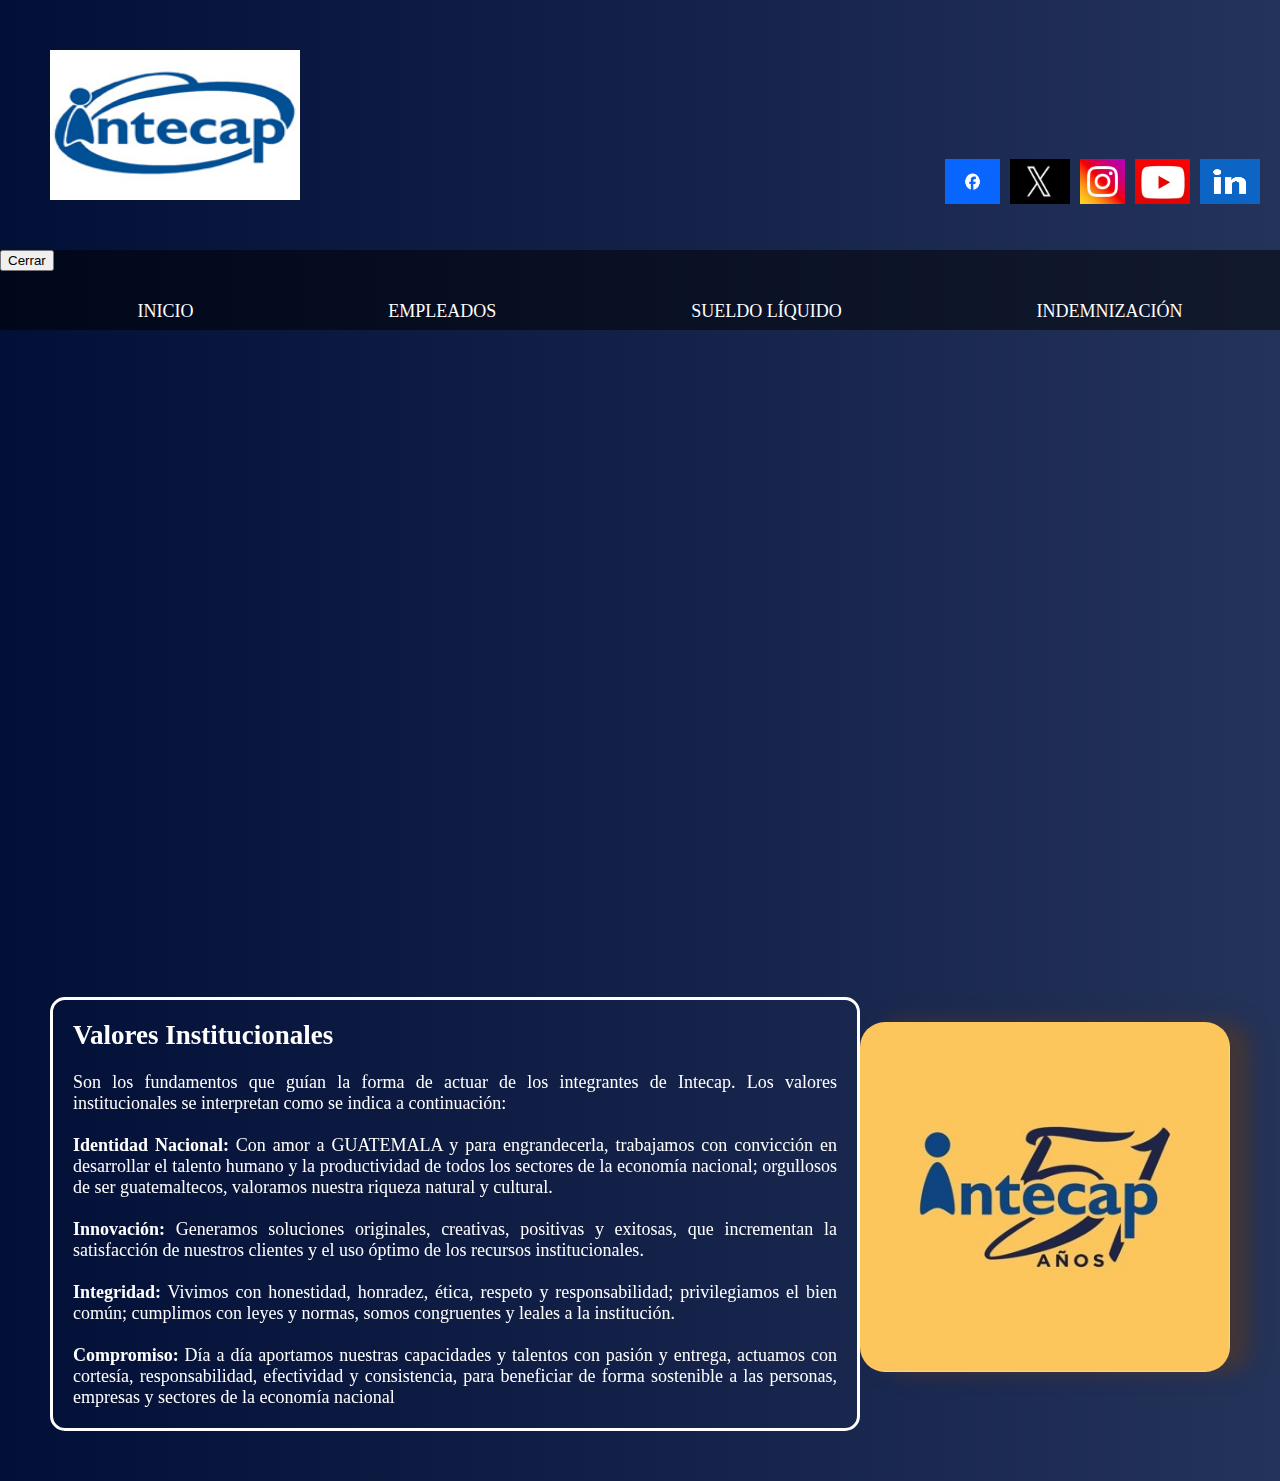
<file: index.html>
<!DOCTYPE html>
<html lang="es">

<head>
    <meta charset="UTF-8">
    <meta name="viewport" content="width=device-width, initial-scale=1.0">
    <title>Página de Inicio</title>
    <script src="js/jquery-3.7.1.min.js"></script>
    <link rel="stylesheet" href="css/index.css">
    <script src="js/index.js"></script>
</head>

<body>

    <header>
        <div class="logointecap">
            <img src="img/logo.jpg" class="imaintecap" width="250px" height="150px">
        </div>
        <div class="logos">
            <a href="https://www.facebook.com/intecapoficial/?locale=es_LA"><img src="img/logofacebook.jpg"
                    width="55px" height="45px" class="imagen" alt=""></a>
            <a href="https://twitter.com/intecapoficial?ref_src=twsrc%5Egoogle%7Ctwcamp%5Eserp%7Ctwgr%5Eauthor"><img
                    src="img/logox.png" width="60px" height="45px" class="imagen" alt=""></a>
            <a href="https://www.instagram.com/intecapoficial/?hl=es"><img src="img/logoig.png" width="45px"
                    class="imagen" height="45px" alt=""></a>
            <a href="https://www.youtube.com/intecapoficial"><img src="img/logoy.jpg" width="55px" class="imagen"
                    height="45px" alt=""></a>
            <a href="https://gt.linkedin.com/school/intecapoficial/"><img src="img/link.png" width="60px" class="imagen"
                    height="45px" alt=""></a>
        </div>
    </header>
    <button class="abrir-menu" id="abrir">Abrir</button>

    <nav class="nav" id="nav">
        <button id="cerrar">Cerrar</button>
        <ul class="nav-list">
            <li class="active"><a href="index.html" class="links">Inicio</a></li>
            <li class=""><a href="empleados.html" class="links">Empleados</a></li>
            <li class=""><a href="sueldoliquido.html" class="links">Sueldo Líquido</a></li>
            <li class=""><a href="indemnizacion.html" class="links">Indemnización</a></li>

        </ul>
    </nav>
    <br><br>

    <section id="objetivos">

        <div id="mision">
            <h2>Misión</h2>
            <p>Formar, capacitar, asistir técnicamente y certificar por competencias laborales, a personas y empresas en
                todas las actividades económicas y niveles ocupacionales, promoviendo la productividad, la empleabilidad
                y el desarrollo del país.
            </p>
        </div>

        <div>
            <iframe
                src="https://www.google.com/maps/embed?pb=!1m18!1m12!1m3!1d3860.55032995689!2d-90.5152284242262!3d14.624673276485566!2m3!1f0!2f0!3f0!3m2!1i1024!2i768!4f13.1!3m3!1m2!1s0x8589a23a6a8525b1%3A0xd33a1c274d5f3294!2sIntecap%20TIC&#39;S%20zona%2005!5e0!3m2!1ses-419!2sgt!4v1713890569404!5m2!1ses-419!2sgt"
                width="1300" height="450" style="border:0; margin-top: 20px;" allowfullscreen="" loading="lazy"
                referrerpolicy="no-referrer-when-downgrade"></iframe>

        </div>

        <div id="vision">
            <h2>Visión</h2>
            <p>Ser Institución líder de clase mundial, innovadora en Formación Profesional, Capacitación, Certificación
                de las competencias laborales y Asistencia Técnica, baluarte de la productividad.
            </p>
        </div>

    </section>

    <section id="valoresinstitucionales">
        <div class="valoresins">
            <h2>Valores Institucionales</h2>
            <p><br>
                Son los fundamentos que guían la forma de actuar de los integrantes de Intecap. Los valores
                institucionales se interpretan como se indica a continuación: <br><br>

                <b> Identidad Nacional:</b>
                Con amor a GUATEMALA y para engrandecerla, trabajamos con convicción en desarrollar el talento humano y
                la productividad de todos los sectores de la economía nacional; orgullosos de ser guatemaltecos,
                valoramos nuestra riqueza natural y cultural. <br><br>

                <b>Innovación:</b>
                Generamos soluciones originales, creativas, positivas y exitosas, que incrementan la satisfacción de
                nuestros clientes y el uso óptimo de los recursos institucionales. <br><br>

                <b>Integridad:</b>
                Vivimos con honestidad, honradez, ética, respeto y responsabilidad; privilegiamos el bien común;
                cumplimos con leyes y normas, somos congruentes y leales a la institución. <br><br>

                <b>Compromiso:</b>
                Día a día aportamos nuestras capacidades y talentos con pasión y entrega, actuamos con cortesía,
                responsabilidad, efectividad y consistencia, para beneficiar de forma sostenible a las personas,
                empresas y sectores de la economía nacional
            </p>
        </div>
        <div class="años">
            <img class="logo51años" src="img/logointecap51.jpg" width="370px" height="350px" style=" border-radius: 25px; border-color: white; box-shadow: 20px 0px 20px; color: rgb(66, 54, 54);">
        </div>
    </section>

</body>

</html>
</file>
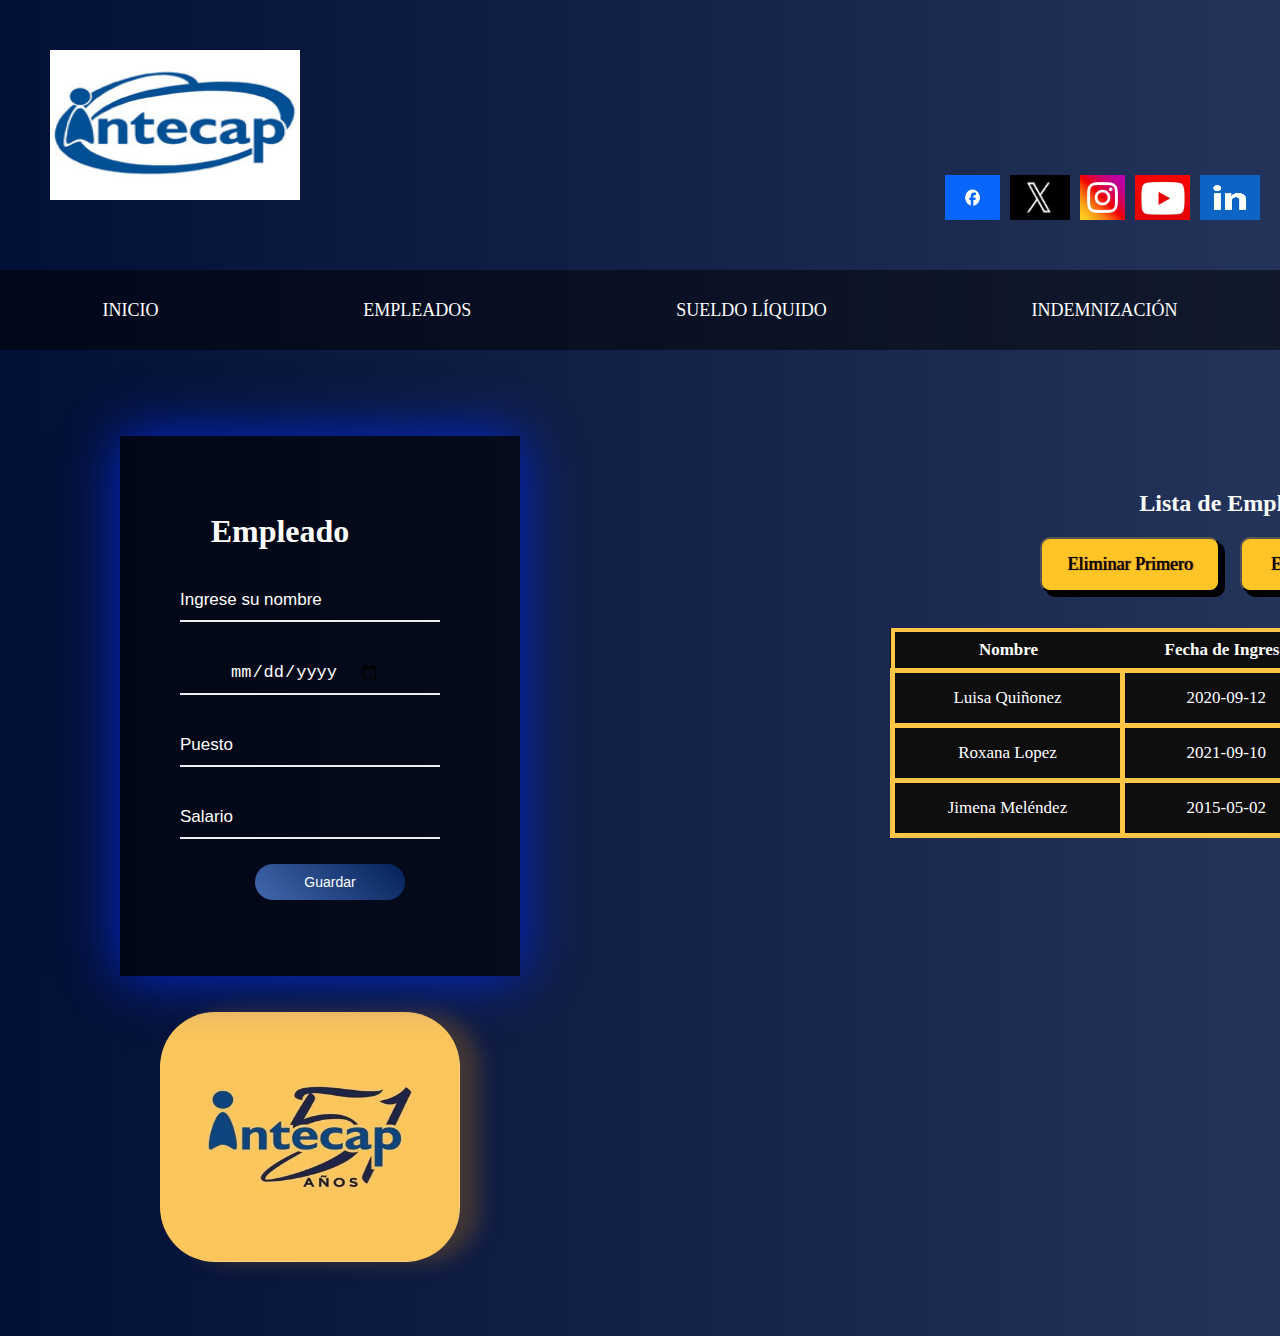
<file: empleados.html>
<!DOCTYPE html>
<html lang="es">

<head>
    <meta charset="UTF-8">
    <meta name="viewport" content="width=device-width, initial-scale=1.0">
    <link rel="stylesheet" href="css/soluciones.css">
    <script src="js/empleados.js"></script>
    <script src="js/jquery-3.7.1.min.js"></script>
    <title>Página de Empleados</title>
</head>

<body>
    <header>
        <div class="logointecap">
            <img src="img/logo.jpg" class="imaintecap" width="250px" height="150px" alt="">
        </div>
        <div class="logos">
            <a href="https://www.facebook.com/intecapoficial/?locale=es_LA"><img src="img/logofacebook.jpg" width="55px"
                    height="45px" class="imagen" alt=""></a>
            <a href="https://twitter.com/intecapoficial?ref_src=twsrc%5Egoogle%7Ctwcamp%5Eserp%7Ctwgr%5Eauthor"><img
                    src="img/logox.png" width="60px" height="45px" class="imagen" alt=""></a>
            <a href="https://www.instagram.com/intecapoficial/?hl=es"><img src="img/logoig.png" width="45px"
                    class="imagen" height="45px" alt=""></a>
            <a href="https://www.youtube.com/intecapoficial"><img src="img/logoy.jpg" width="55px" class="imagen"
                    height="45px" alt=""></a>
            <a href="https://gt.linkedin.com/school/intecapoficial/"><img src="img/link.png" width="60px" class="imagen"
                    height="45px" alt=""></a>
        </div>
    </header>

    <nav>

        <ul class="">
            <li class="active"><a href="index.html" class="links">Inicio</a></li>
            <li class=""><a href="empleados.html" class="links">Empleados</a></li>
            <li class=""><a href="sueldoliquido.html" class="links">Sueldo Líquido</a></li>
            <li class=""><a href="indemnizacion.html" class="links">Indemnización</a></li>

        </ul>
    </nav>
    <br><br>

    <div class="body">
        <div class="wrapper">
            <form class="form">
                <h1>Empleado</h1>

                <div id="inp">
                    <input type="text" id="nombreIngresado" class="input" placeholder="Ingrese su nombre">
                </div>

                <div>
                    <input type="date" class="input" id="inp1" placeholder="Fecha de Ingreso">

                    <input type="text" class="input" id="inp2" placeholder="Puesto">

                    <input type="number" class="input" id="inp3" placeholder="Salario">
                </div>
                <button type="button" id="texto-cont" onclick="mostrarDatos()" class="submit">Guardar</button>

            </form>

            <div>
                <br><br><br>
                <h2 style="margin-left: 450px;">Lista de Empleados</h2>
                <div id="botonesAYE" class="botonPagina2">
                    <button id="btnEliminarA" class="botonA" type="button">Eliminar Primero</button>
                    <button id="btnEliminarB" class="botonA" onclick="eliminarUltima()" type="button">Eliminar Último</button>
                </div>
                <br><br>

                <table style="border: 4px solid rgb(255, 197, 71); margin-left: 450px;" id="tabla">
                    <thead>
                        <tr>
                            <th>Nombre</th>
                            <th>Fecha de Ingreso</th>
                            <th>Puesto</th>
                            <th>Salario</th>
                        </tr>
                    </thead>
                    <tbody id="tbody">
                        <tr id="tr1">
                            <td>Luisa Quiñonez</td>
                            <td>2020-09-12</td>
                            <td>Secretaria</td>
                            <td>2500</td>
                        </tr>
                        <tr>
                            <td>Roxana Lopez</td>
                            <td>2021-09-10</td>
                            <td>Secretaria</td>
                            <td>2500</td>
                        </tr>
                        <tr id="datosNuevos">
                            <td>Jimena Meléndez</td>
                            <td>2015-05-02</td>
                            <td>Gerente</td>
                            <td>4000</td>
                        </tr>




                    </tbody>
                </table>
            </div>

        </div><br><br>
        <img src="img/logointecap51.jpg" width="300px" height="250px"
            style="margin-left: 40px; border-radius: 55px; box-shadow: 20px 0px 20px; color: rgb(66, 54, 54);">
    </div>
    <script>
        $(document).ready(function () {
            //codigo (variables, métodos, etc de jquery)
            $("#tr1").show();//esconde hasta que el usuario da click
            $("#btnEliminarA").click(function () {//cuando se le de clic al boton_mostrar va a hacer la siguiente función
                //.show ("slow") o colocar tiempo en milisegundos
                //1000= 1 segundo
                $("#tr1").hide(1000);//eliminar

            });

        }); 
    </script>
</body>

</html>
</file>
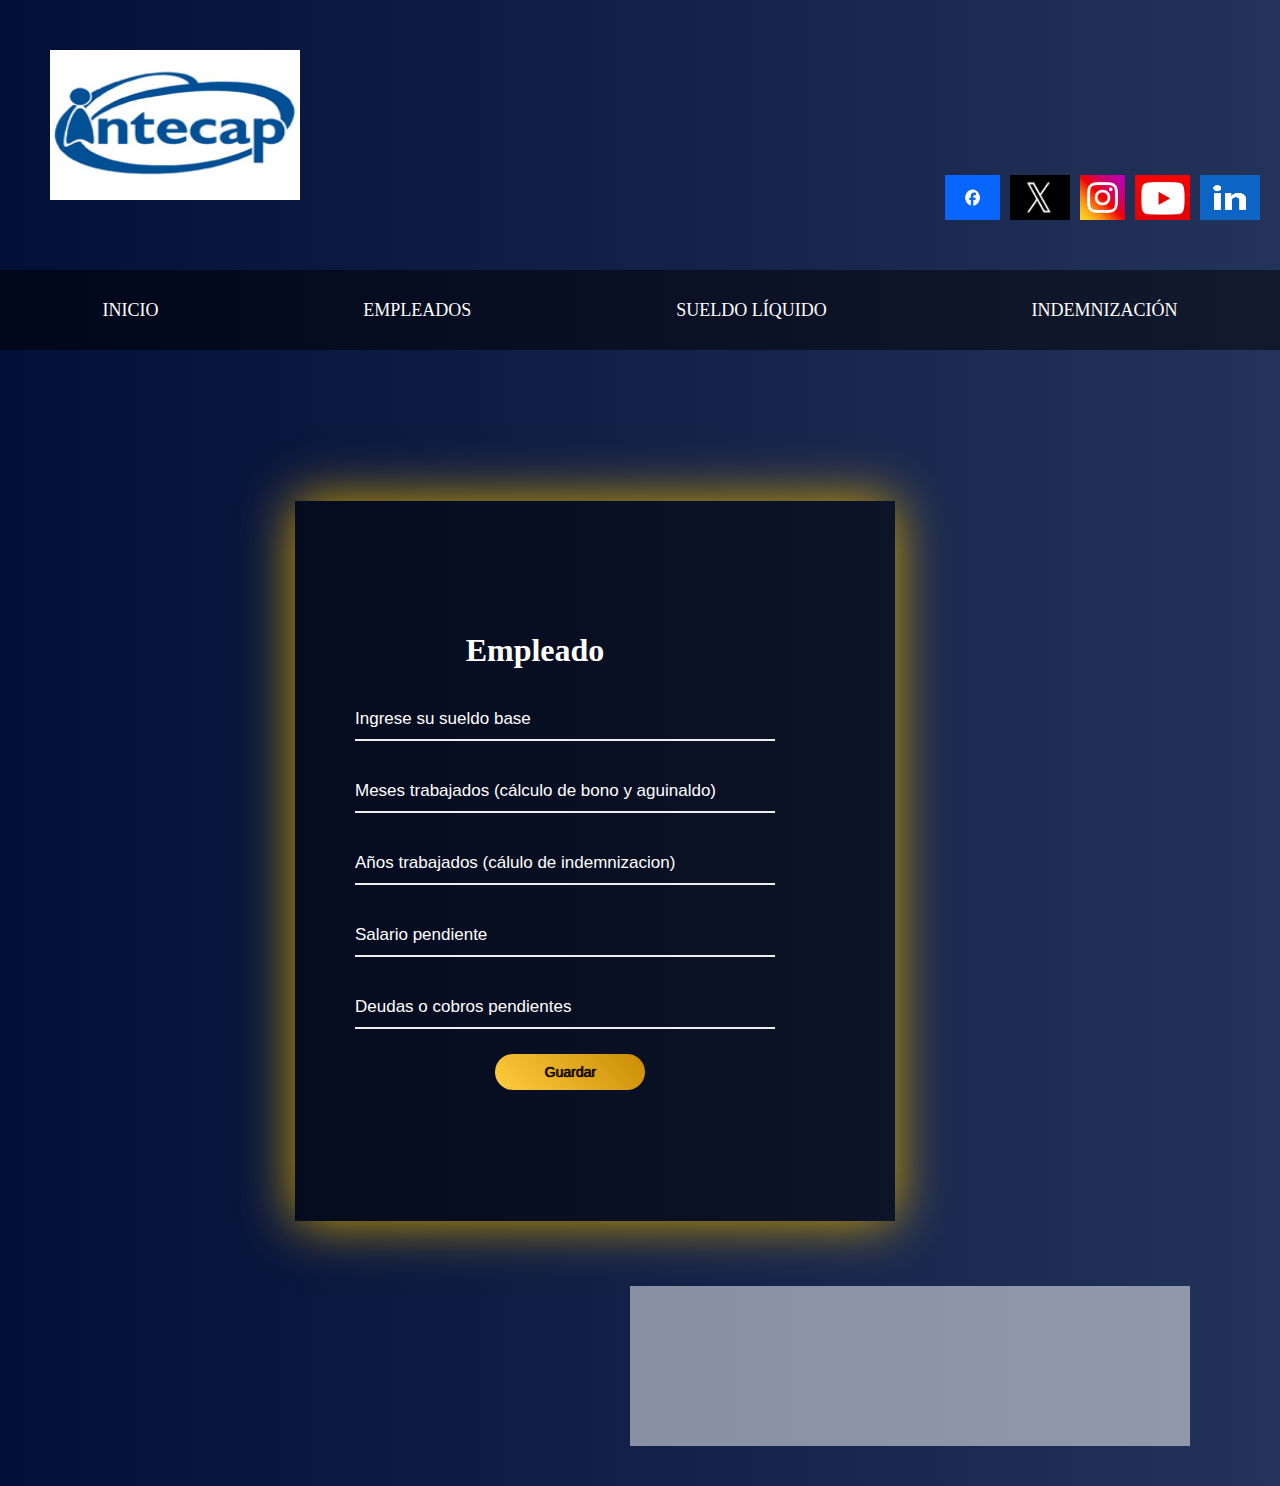
<file: indemnizacion.html>
<!DOCTYPE html>
<html lang="en">

<head>
    <meta charset="UTF-8">
    <meta name="viewport" content="width=device-width, initial-scale=1.0">
    <title>Indemnización</title>
    <script src="js/jquery-3.7.1.min.js"></script>
    <script src="js/indemnizacion.js"></script>
    <link rel="stylesheet" href="css/soluciones.css">
    
</head>

<body id="bodyindeminzacion">

    <header>
        <div class="logointecap">
            <img src="img/logo.jpg" class="imaintecap" width="250px" height="150px" alt="">
        </div>
        <div class="logos">
            <a href="https://www.facebook.com/intecapoficial/?locale=es_LA"><img src="img/logofacebook.jpg" width="55px"
                    height="45px" class="imagen" alt=""></a>
            <a href="https://twitter.com/intecapoficial?ref_src=twsrc%5Egoogle%7Ctwcamp%5Eserp%7Ctwgr%5Eauthor"><img
                    src="img/logox.png" width="60px" height="45px" class="imagen" alt=""></a>
            <a href="https://www.instagram.com/intecapoficial/?hl=es"><img src="img/logoig.png" width="45px"
                    class="imagen" height="45px" alt=""></a>
            <a href="https://www.youtube.com/intecapoficial"><img src="img/logoy.jpg" width="55px" class="imagen"
                    height="45px" alt=""></a>
            <a href="https://gt.linkedin.com/school/intecapoficial/"><img src="img/link.png" width="60px" class="imagen"
                    height="45px" alt=""></a>
        </div>
    </header>

    <nav>

        <ul class="">
            <li class="active"><a href="index.html" class="links">Inicio</a></li>
            <li class=""><a href="empleados.html" class="links">Empleados</a></li>
            <li class=""><a href="sueldoliquido.html" class="links">Sueldo Líquido</a></li>
            <li class=""><a href="indemnizacion.html" class="links">Indemnización</a></li>

        </ul>
    </nav>


    <br><br>

    <div class="bodyindem">
        <div class="wrapperindem">
            <form class="form">
                <h1>Empleado</h1>

                <div id="inp">
                    <input type="number" id="sueldoBase" class="input2" placeholder="Ingrese su sueldo base" required>
                </div>

                <div>
                    <input type="number" class="input2" id="mesesTrabajados" placeholder="Meses trabajados (cálculo de bono y aguinaldo)">

                    <input type="number" class="input2" id="añosTrabajados" placeholder="Años trabajados (cálulo de indemnizacion)">

                    <input type="number" class="input2" id="salarioPendiente" placeholder="Salario pendiente">

                    <input type="number" class="input2" id="deudas" placeholder="Deudas o cobros pendientes">

                </div>
                <button type="button" id="texto-cont" onclick="mostrarDatos()" class="submitguardar">Guardar</button>

            </form>
        </div>
    </div>
    <div id="respuesta"></div>
    
</body>

</html>
</file>
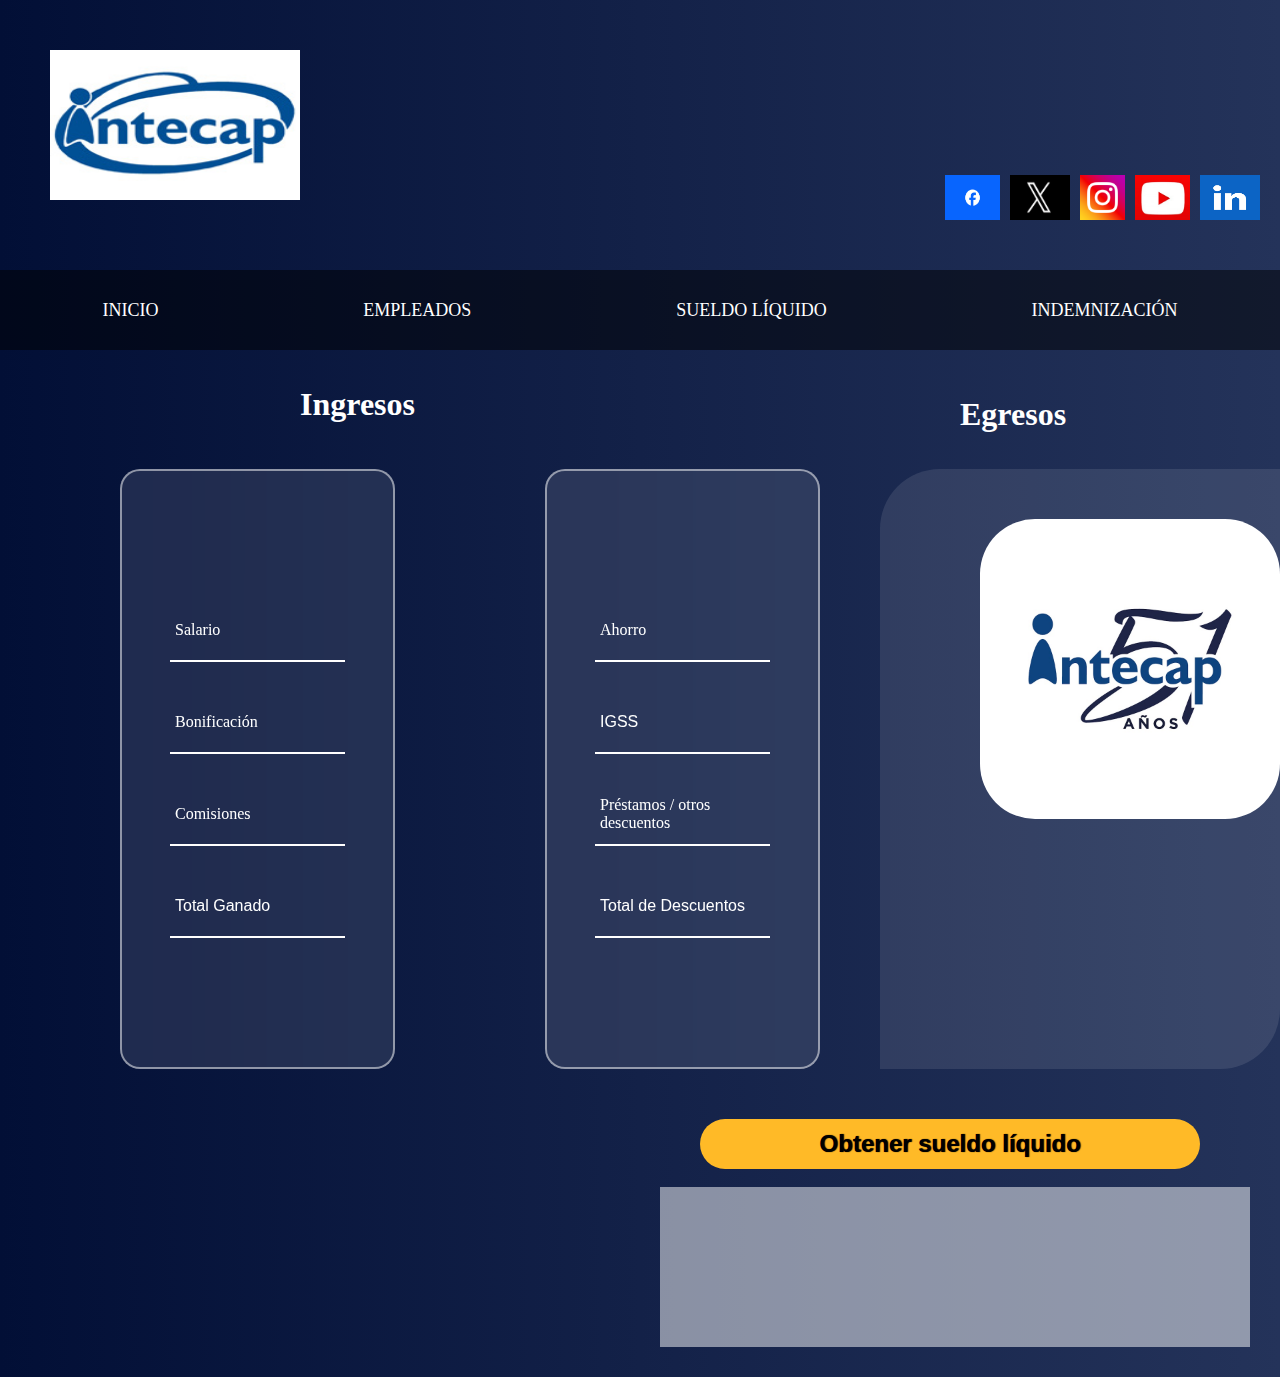
<file: sueldoliquido.html>
<!DOCTYPE html>
<html lang="es">

<head>
    <meta charset="UTF-8">
    <meta name="viewport" content="width=device-width, initial-scale=1.0">
    <title>Sueldo Líquido</title>
    <script src="js/jquery-3.7.1.min.js"></script>
    <script src="js/sueldoliquido.js"></script>
    <link rel="stylesheet" href="css/soluciones.css">
</head>

<body id="bodyindeminzacion">

    <header>
        <div class="logointecap">
            <img src="img/logo.jpg" class="imaintecap" width="250px" height="150px" alt="">
        </div>
        <div class="logos">
            <a href="https://www.facebook.com/intecapoficial/?locale=es_LA"><img src="img/logofacebook.jpg" width="55px"
                    height="45px" class="imagen" alt=""></a>
            <a href="https://twitter.com/intecapoficial?ref_src=twsrc%5Egoogle%7Ctwcamp%5Eserp%7Ctwgr%5Eauthor"><img
                    src="img/logox.png" width="60px" height="45px" class="imagen" alt=""></a>
            <a href="https://www.instagram.com/intecapoficial/?hl=es"><img src="img/logoig.png" width="45px"
                    class="imagen" height="45px" alt=""></a>
            <a href="https://www.youtube.com/intecapoficial"><img src="img/logoy.jpg" width="55px" class="imagen"
                    height="45px" alt=""></a>
            <a href="https://gt.linkedin.com/school/intecapoficial/"><img src="img/link.png" width="60px" class="imagen"
                    height="45px" alt=""></a>
        </div>
    </header>

    <nav>

        <ul class="">
            <li class="active"><a href="index.html" class="links">Inicio</a></li>
            <li class=""><a href="empleados.html" class="links">Empleados</a></li>
            <li class=""><a href="sueldoliquido.html" class="links">Sueldo Líquido</a></li>
            <li class=""><a href="indemnizacion.html" class="links">Indemnización</a></li>

        </ul>
    </nav>


    <br><br>


    <div>
        <h1 style="text-align: left; margin-left: 300px; height: 10px;">Ingresos</h1>
    </div>

    <div>
        <h1 style="text-align: left; margin-left: 960px;">Egresos</h1>
    </div>

    <br><br>


    <span>
        <section>
            <article>
                <form>
                    <div class="inputbox">
                        <input type="number" required id="salario">
                        <label for="">Salario</label>
                    </div>

                    <div class="inputbox">
                        <input type="number" required id="bonificacion">
                        <label for="">Bonificación</label>
                    </div>

                    <div class="inputbox">
                        <input type="number" required id="comisiones">
                        <label for="">Comisiones</label>
                    </div>

                    <div class="inputbox">
                        <input type="number" required  readonly id="totalGanado" placeholder="Total Ganado">
                        <label id="totalGanado"></label>
                    </div>
                </form>
            </article>
        </section>


        <section id="formulario2">
            <article>
                <form>
                    <div class="inputbox">
                        <input type="number" required id="ahorro">
                        <label for="">Ahorro</label>
                    </div>

                    <div class="inputbox">
                        <input type="number" required readonly id="igss" placeholder="IGSS">
                        <label id="igss" for=""></label>
                    </div>

                    <div class="inputbox">
                        <input type="number" required id="prestamos">
                        <label for="">Préstamos / otros descuentos</label>
                    </div>

                    <div class="inputbox">
                        <input type="number" required id="descuentos" readonly placeholder="Total de Descuentos">
                        <label id="descuentos" for=""></label>
                    </div>
                </form>
            </article>

        </section>
        <article class="logo51">
            <img src="img/intecap51.jpg" width="300px" height="300px"
                style="border-radius: 55px; margin-left: 100px; margin-top: 50px;">
        </article>
    </span>

    <div>
        <button type="button" class="buttonSueldoLiquido" onclick="mostrarSueldo()">
            <h2 style=" text-shadow: 1px 0 1px;">Obtener sueldo líquido</h2>
        </button>
    </div>
    <br>
    <div id="resultado"></div>

</body>

</html>
</file>
<file: css/index.css>
* {
    margin: 0;
}

body {
    background-image: linear-gradient(to left, rgb(36, 51, 90), rgb(2, 15, 54));
    color: hsl(0, 0%, 100%);
}

/* Estilos para Header */
header {
    height: 150px;
    width: 100%;
    display: grid;
    grid-template-columns: auto auto;
    margin: 50px;
}

.logos {
    display: flex;
    justify-content: flex-end;
    align-items: flex-end;
    margin-right: 60px;
}

.imagen {
    margin-right: 10px;
    float: right;
    margin-top: 70px;
}

/* Estilos para Navegación */
nav {
    background-color: rgba(0, 0, 0, 0.5);
    height: 80px;
    width: 100%;
}

nav ul {
    display: flex;
    justify-content: space-around;
    align-items: center;
}

nav ul li {
    display: inline-block;
    line-height: 80px;
    margin: 0 5px;
}

nav ul li a {
    color: white;
    font-size: 18px;
    padding: 30px 20px;
    border-radius: 3px;
    text-transform: uppercase;
    text-decoration: none;
}

li a.active,
li a:hover {
    background-color: white;
    color: black;
    transition: 0.5s;
}

/* Estilos para Objetivos */
#mision,
#vision {
    border: 3px solid rgb(255, 255, 255);
    border-radius: 15px;
    text-align: justify;
    padding: 20px;
    margin: 50px;
    text-align: center;
    justify-content: center;
    height: 400px;
    font-size: 18px;
}

#objetivos {
    display: grid;
    grid-template-columns: 280px 1fr 280px;
    justify-content: center;
    align-items: center;
}

/* Estilos para Valores Institucionales */
#valoresinstitucionales {
    font-size: 18px;
    margin: 50px;
    display: flex;
    justify-content: space-between;
    align-items: center;
}

.valoresins {
    border: 3px solid rgb(255, 255, 255);
    border-radius: 15px;
    text-align: justify;
    padding: 20px;
    margin-top: 35px;
}

.años {
    display: flex;
    justify-content: center;
    align-items: center;
}

.logo51años {
    border-radius: 25px;
    box-shadow: 20px 0px 20px;
    color: rgb(66, 54, 54);
}

.abrir-menu,
.cerrar-menu {
    display: none;
}

/* Media Query para pantallas menores a 768px */
@media screen and (max-width: 768px) {
    header {
        display: flex;
        flex-direction: column;
        align-items: center;
        margin: 20px;
    }

    .abrir-menu, .cerrar-menu {
        display: block;
    }



    .nav {
        opacity: 0;
        visibility: hidden;
        display: flex;
        flex-direction: column;
        align-items: end;
        position: absolute;
        top: 200px;
        gap: 1rem;
        right: 0;
        bottom: 0;
        padding: 2rem;
        box-shadow: 0 0 0 100vmax rgba(0, 0, 0, 0.5);
    }
.nav.visible{
    opacity: 1;
    visibility: visible;
}
    .nav-list {
        background-color: rgba(12, 5, 88, 0.7);
        flex-direction: column;
        align-items: end;
    }

    .logos {
        margin-top: 20px;
        flex-direction: column;
        align-items: center;
    }

    .imagen {
        margin: 10px 0;
    }


    #objetivos {
        grid-template-columns: 1fr;
        margin: 20px;
    }

    #vision,
    #mision {

        height: auto;
        width: 90%;
        margin: 10px auto;
    }

    #valoresinstitucionales {
        margin: 20px;
        flex-direction: column;
        align-items: center;
    }

    .valoresins {
        width: 100%;
        margin: 20px 0;
    }

    .años {
        margin: 20px 0;
    }

    .logo51años {
        width: 100%;
        max-width: 300px;
        height: auto;
    }
}
</file>
<file: css/soluciones.css>
* {
    margin: 0;

}

header {
    height: 170px;
    width: 100%;
    display: grid;
    grid-template-columns: auto auto;
    margin: 50px;
    margin-right: 50px;
}

body {
    background-image: linear-gradient(to left, rgb(36, 51, 90), rgb(2, 15, 54));
    color: hsl(0, 0%, 100%);

}

.logos {
    display: flex;
    justify-content: flex-end;
    align-items: flex-end;
    margin-right: 60px;
}

.imagen {
    margin-right: 10px;
    float: right;
    margin-top: 70px;
}

/*MENÚ*/

nav {
    background-color: rgba(0, 0, 0, 0.5);
    height: 80px;
    width: 100%;
}

nav ul {
    display: flex;
    justify-content: space-around;
    align-items: center;

}

nav ul li {
    display: inline-block;
    line-height: 80px;
    margin: 0 5px;
}

nav ul li a {
    color: white;
    font-size: 18px;
    padding: 30px 20px;
    border-radius: 3px;
    text-transform: uppercase;
    text-decoration: none;
}

li a.active,
li a:hover {
    background-color: white;
    color: black;
    transition: 0.5;
}

/*PAGINA 2*/

#btnEliminarA,
#btnEliminarB {
    border-radius: 10px 10px;
    background-color: rgb(255, 197, 39);
    color: rgb(0, 0, 0);
    padding: 15px;
    width: 180px;
    box-shadow: 5px 5px;
    margin-top: 20px;
    font-size: 18px;
    text-align: center;
    text-shadow: 1px 0px 1px;
    font-family: 'Times New Roman', Times, serif;
    margin-right: 20px;
    cursor: pointer;
}

#btnEliminarA:hover {
    background-color: rgb(173, 137, 37);
    color: rgb(255, 255, 255);

}

#btnEliminarB:hover {
    background-color: rgb(173, 137, 37);
    color: rgb(255, 255, 255);

}

#botonesAYE {
    display: flex;
    margin-left: 600px;
}

table {
    background-color: rgb(15, 14, 14);
    color: rgb(255, 255, 255);
    border-collapse: collapse;
    font-size: 17px;
    width: 700px;
}

th {
    margin: 15px;
    padding: 8px;
}

td {
    margin: 15px;
    padding: 15px;
    border: rgb(255, 197, 71) 5px solid;
    text-align: center;

}


* {
    margin: 0;
    padding: 0;
}

/*INICIA FORMULARIO NEON*/
.body {
    width: 100vw;
    height: 100vh;
    margin-left: 120px;
}

::-webkit-input-placeholder {
    color: #ffffff;
}

h1 {
    color: white;
    text-align: center;
}

h2 {
    text-align: center;
}

.wrapper {
    position: relative;
    width: 400px;
    height: 60vh;
    display: grid;
    grid-template-columns: 1fr 1fr;
    box-shadow: 0 0 50px 0 rgb(0, 39, 211);
    background-color: rgba(0, 0, 0, 0.6);
    margin-right: 90px;
    margin-top: 50px;
}

.form {
    display: flex;
    flex-direction: column;
    justify-content: center;
    align-items: center;
}

#inp1,
#inp2,
#inp3,
#nombreIngresado,
#añosTrabajados,
#mesesTrabajados,
#salarioPendiente,
#deudas,
#sueldoBase {
    padding-bottom: 10px;
    border-bottom: 2px solid #eee;
    display: grid;
    align-items: center;
    justify-content: center;
    margin-left: 60px;
    cursor: pointer;
    color: white;
}

.input {
    border: none;
    outline: none;
    background: none;
    width: 250px;
    margin-top: 40px;
    padding-right: 10px;
    font-size: 17px;
}

.submit {
    border: none;
    outline: none;
    width: 150px;
    margin-top: 25px;
    margin-left: 100px;
    padding: 10px 0;
    font-size: 14px;
    color: white;
    border-radius: 40px;
    letter-spacing: 10x;
    cursor: pointer;
    background: linear-gradient(45deg, rgb(66, 103, 173), rgb(4, 34, 89));
}

.submit:hover {
    background: linear-gradient(45deg, rgb(54, 66, 87), rgb(2, 23, 63));
}


/*finaliza formulario neon*/

/*PAGINA 3*/
span {
    display: flex;
}

* {
    margin: 0;
    padding: 0;
    box-sizing: 0;
}

section {
    margin-left: 120px;
    position: relative;
    width: 400px;
    background-color: rgba(255, 255, 255, 0.1);
    border: 2px solid rgba(255, 255, 255, 0.5);
    border-radius: 20px;
    backdrop-filter: blur(55px);
    display: flex;
    justify-content: center;
    align-items: center;
    padding: 2rem 3rem;
}

.inputbox input {
    width: 100%;
    height: 60px;
    background: transparent;
    border: none;
    outline: none;
    font-size: 1rem;
    padding: 0 50px 0 5px;
    color: #ffffff;
}

.inputbox {
    position: relative;
    margin: 30px 0;
    max-width: 3100px;
    border-bottom: 2px solid #ffffff;
}

.inputbox label {
    position: absolute;
    top: 50%;
    left: 5px;
    transform: translateY(-50%);
    color: #ffffff;
    font-size: 1rem;
    pointer-events: none;
    transition: all 0.5s ease-in-out;
}


input:focus~label,
input:valid~label {
    top: -5px;
}

/*#####################################################*/
#formulario2 {
    margin-left: 150px;
    position: relative;
    width: 400px;
    background-color: rgba(255, 255, 255, 0.1);
    border: 2px solid rgba(255, 255, 255, 0.5);
    border-radius: 20px;
    backdrop-filter: blur(55px);
    display: grid;
    justify-content: center;
    align-items: center;
    padding: 2rem 3rem;
}

.logo51 {
    height: 600px;
    width: 500px;
    background-color: rgba(255, 255, 255, 0.1);
    margin-left: 60px;
    border-radius: 60px 0 60px 0;
}

.buttonSueldoLiquido {
    color: rgb(0, 0, 0);
    margin-top: 50px;
    border-radius: 55px;
    width: 500px;
    height: 50px;
    background-color: rgb(255, 186, 39);
    border: none;
    outline: none;
    cursor: pointer;
    font-size: 1rem;
    font-weight: 600;
    transition: all 0.4s ease;
    margin-left: 700px;
}

.buttonSueldoLiquido:hover {
    background-color: rgb(173, 137, 37);
    color: rgb(255, 255, 255);
}

#resultado {
    background-color: rgba(255, 255, 255, 0.5);
    width: 530px;
    height: 100px;
    font-size: 20px;
    color: black;
    margin-left: 660px;
    margin-bottom: 30px;
    padding: 30px;
    text-align: center;
    text-shadow: 1px 0px;
}

/*PAGINA 3*/
.bodyindem {
    width: 100vw;
    height: 100vh;
    display: flex;
    justify-content: center;
    align-items: center;
}

.wrapperindem {
    position: relative;
    width: 600px;
    height: 80vh;
    display: grid;
    grid-template-columns: 1fr 1fr;
    box-shadow: 0 0 50px 0 rgb(211, 162, 0);
    background-color: rgba(0, 0, 0, 0.5);
    margin-right: 90px;
    margin-top: 50px;
}

.submitguardar {
    border: none;
    outline: none;
    width: 150px;
    margin-top: 25px;
    margin-left: 70px;
    padding: 10px 0;
    font-size: 14px;
    color: rgb(0, 0, 0);
    border-radius: 40px;
    letter-spacing: 10x;
    cursor: pointer;
    text-shadow: 1px 0 1px;
    background: linear-gradient(45deg, rgb(255, 204, 63), rgb(202, 140, 5));
}

.submitguardar:hover {
    background: linear-gradient(45deg, rgb(219, 173, 47), rgb(155, 107, 4));
    color: white;
}

#respuesta {
    background-color: rgba(255, 255, 255, 0.5);
    color: black;
    font-size: 20px;
    height: 100px;
    width: 500px;
    margin-left: 630px;
    margin-bottom: 40px;
    padding: 30px;
    text-align: center;
    text-shadow: 1px 0px;
}
.input2 {
    border: none;
    outline: none;
    background: none;
    width: 410px;
    margin-top: 40px;
    padding-right: 10px;
    font-size: 17px;
}
</file>
